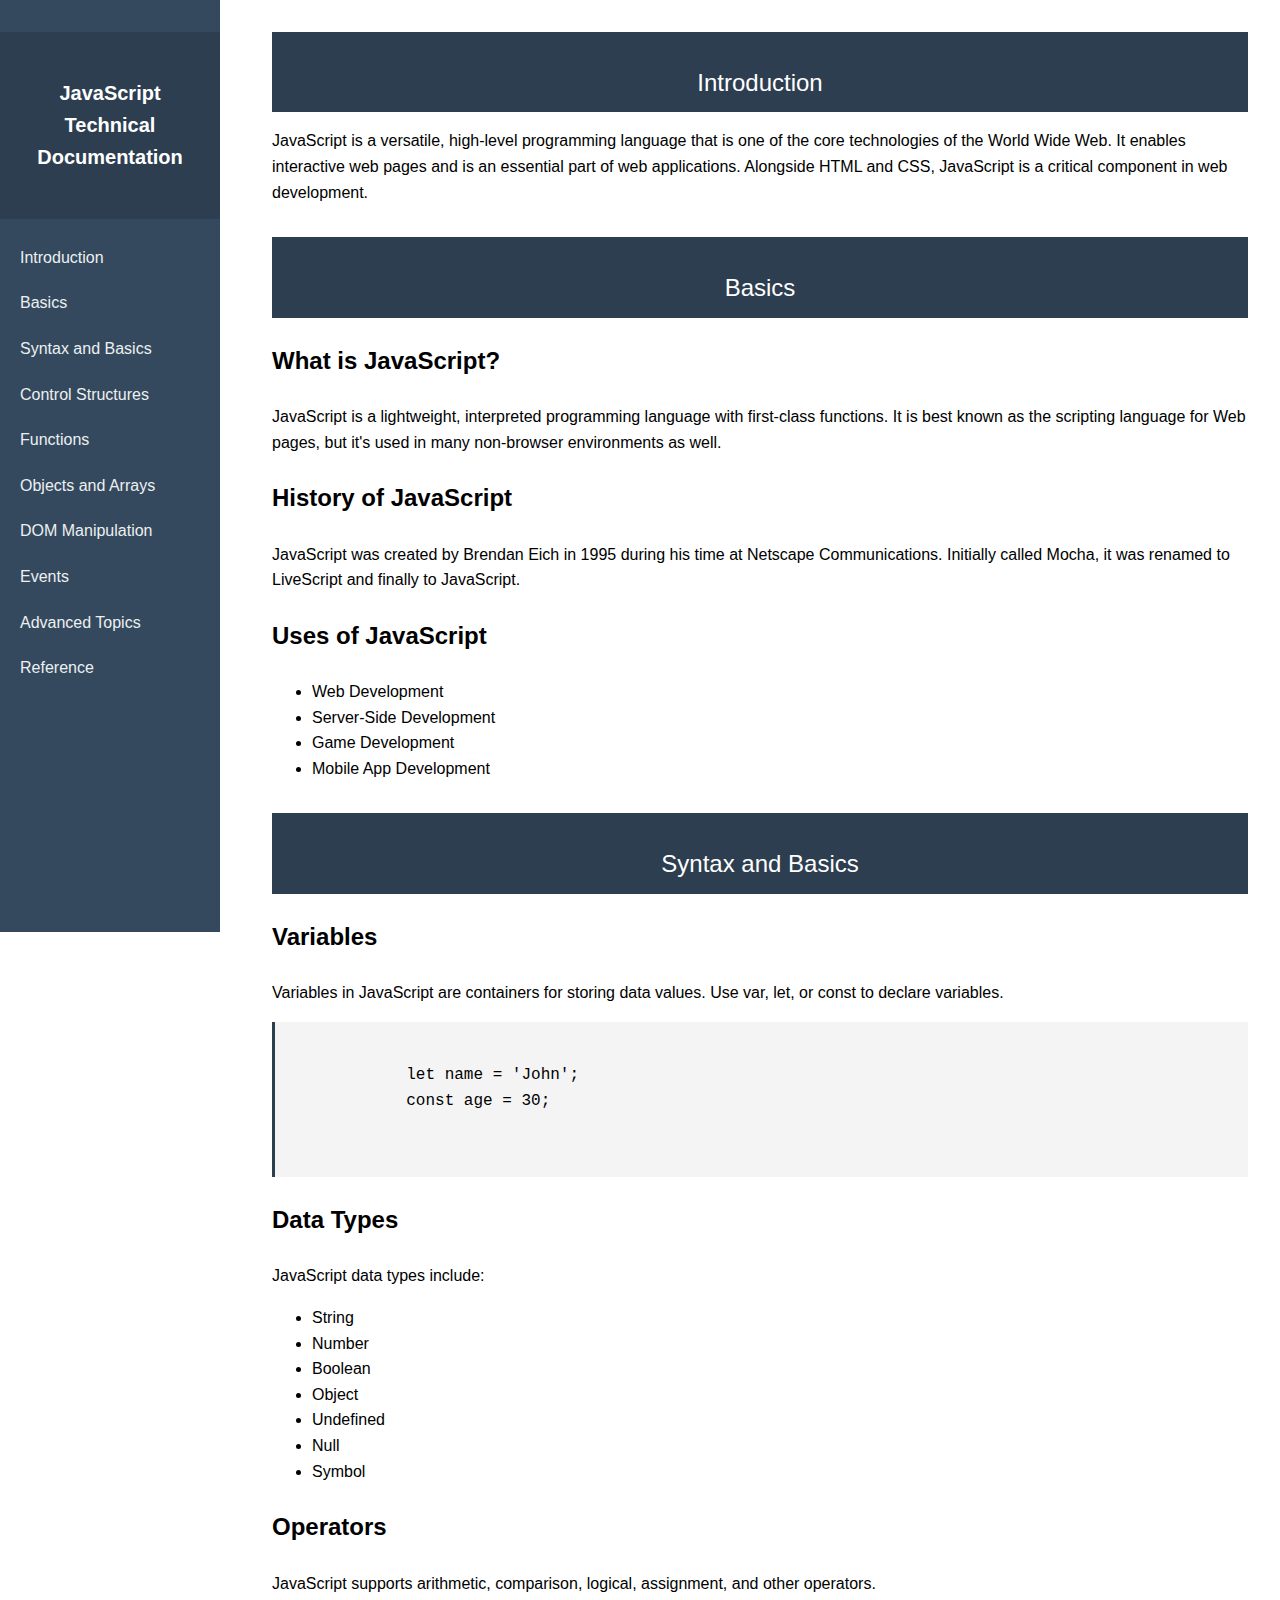
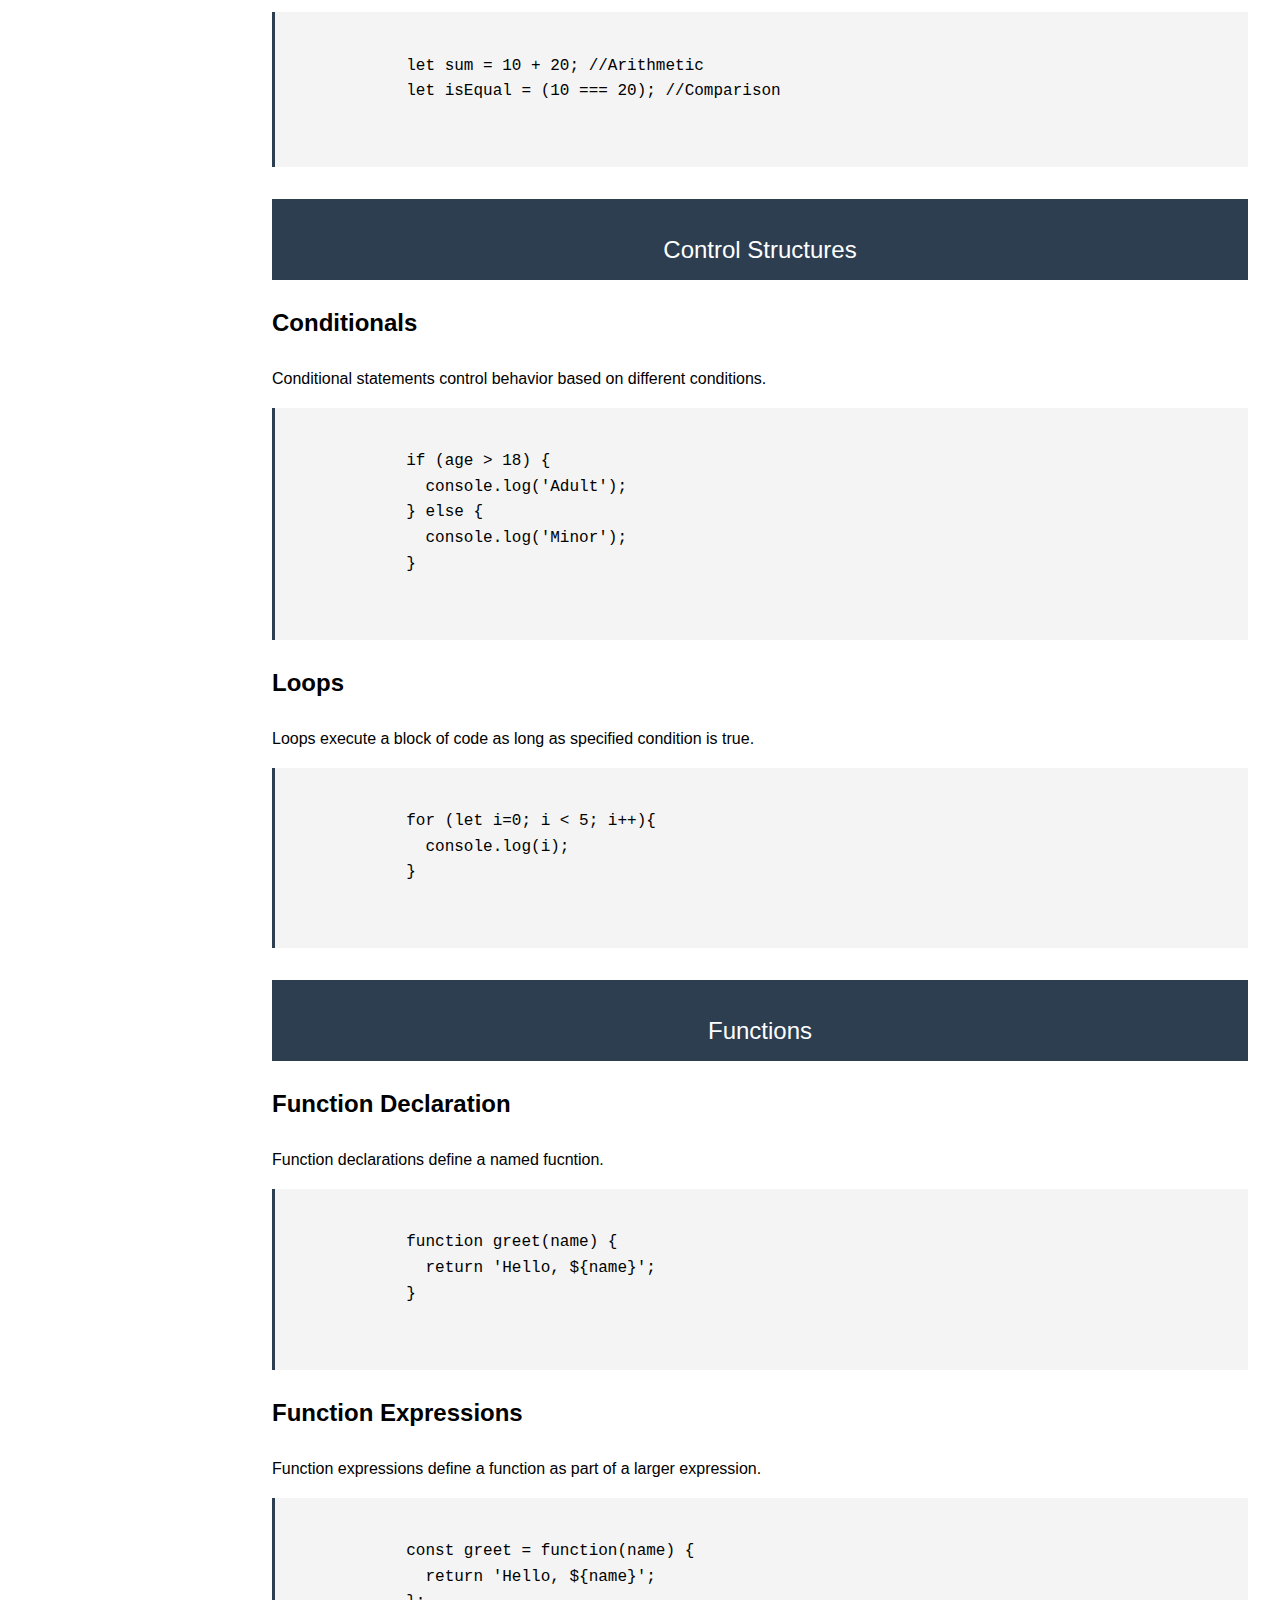
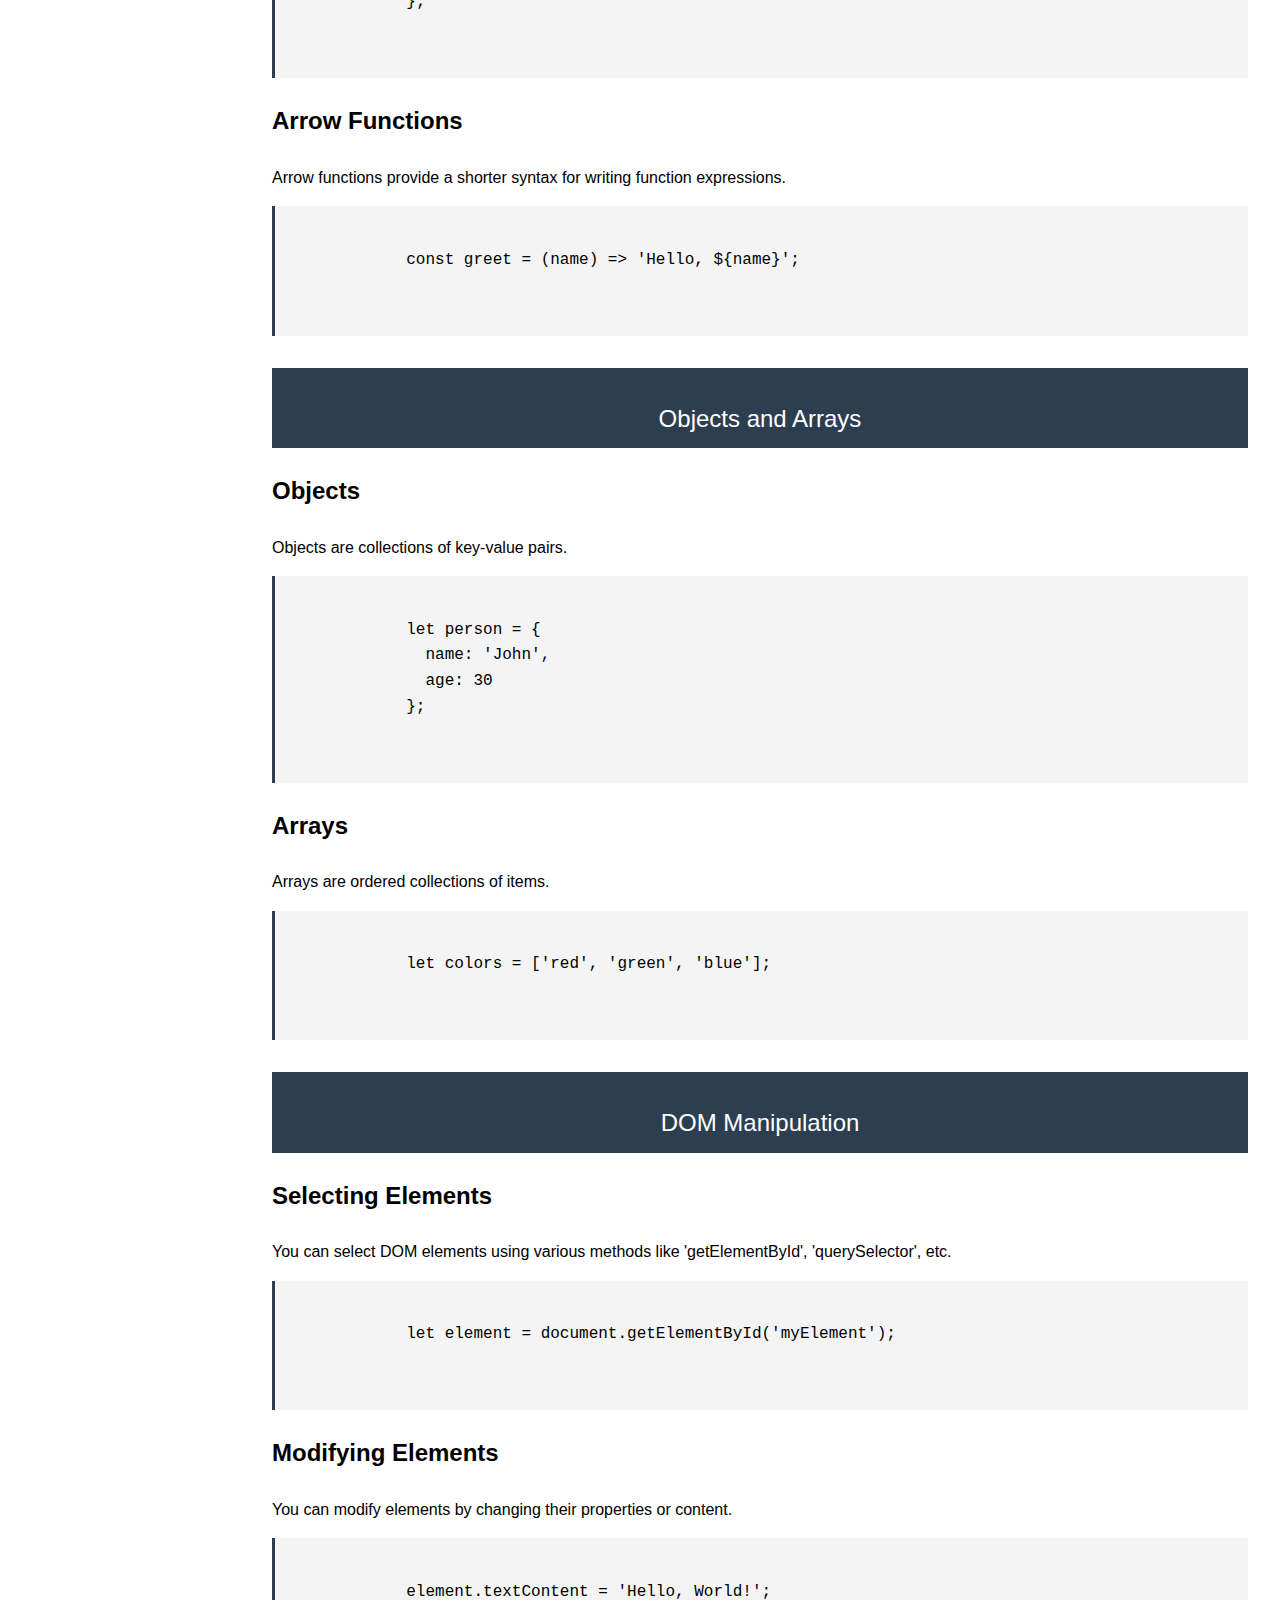
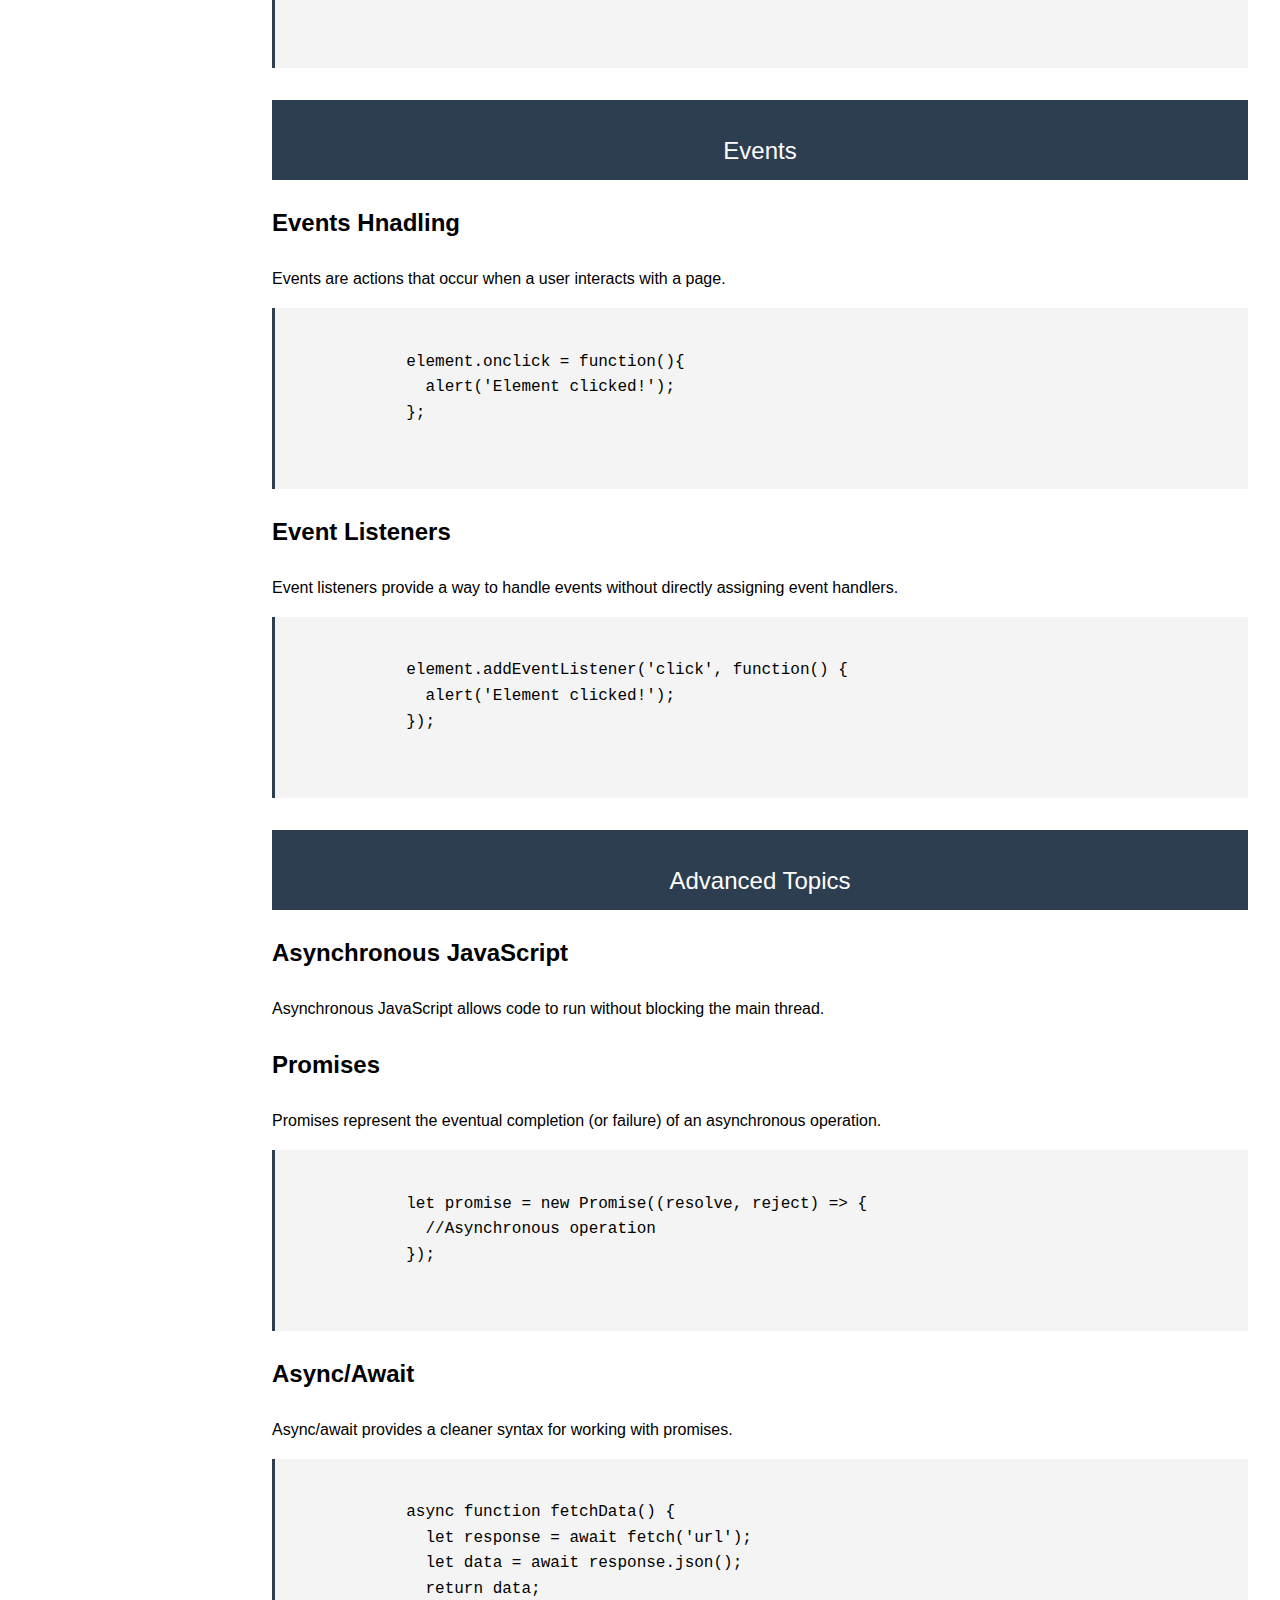
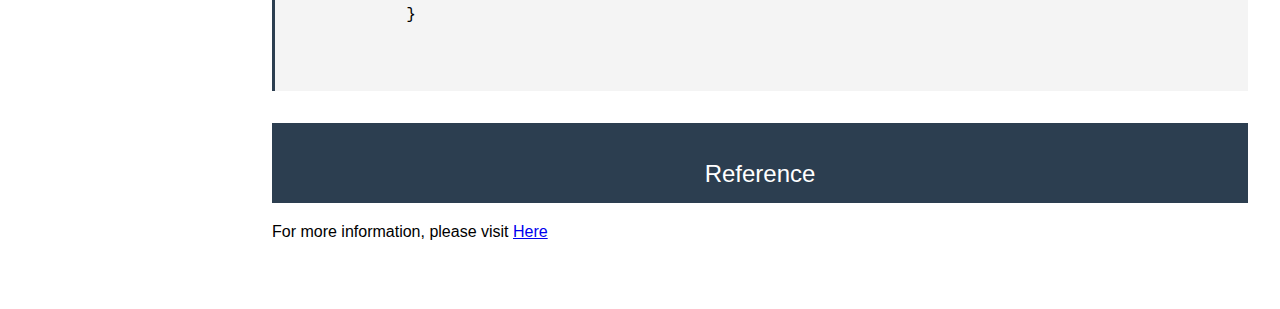
<file: Technical Documentation Page/index.html>
<!DOCTYPE html>
<html lang="en">
  <head>
    <meta charset="UTF-8" />
    <title>Piano</title>
    <meta name="viewport" content="width=device-width, initial-scale=1.0" />
    <link rel="stylesheet" href="./styles.css">
  </head>
  <body>
  <nav id="navbar">
    <header>
    <h1>JavaScript Technical Documentation</h1>
    </header>
    <ul>
      <li>
        <a class="nav-link" href="#Introduction">Introduction</a>
      </li>
      <li>
        <a class="nav-link" href="#Basics">Basics</a>
      </li>
      <li>
        <a class="nav-link" href="#Syntax_and_Basics">Syntax and Basics</a>
      </li>
      <li>
        <a class="nav-link" href="#Control_Structures">Control Structures</a>
      </li>
      <li>
        <a class="nav-link" href="#Functions">Functions</a>
      </li>
      <li>
        <a class="nav-link" href="#Objects_and_Arrays">Objects and Arrays</a>
      </li>
      <li>
        <a class="nav-link" href="#DOM_Manipulation">DOM Manipulation</a>
      </li>
      <li>
        <a class="nav-link" href="#Events">Events</a>
      </li>
      <li>
        <a class="nav-link" href="#Advanced_Topics">Advanced Topics</a>
      </li>
      <li>
        <a class="nav-link" href="#Reference">Reference</a>
      </li>
    </ul>
  </nav>
    <main id="main-doc">
    <section class="main-section" id="Introduction">
      <header>
        Introduction
      </header>
      <article>
        <p>JavaScript is a versatile, high-level programming language that is one of the core technologies of the World Wide Web. It enables interactive web pages and is an essential part of web applications. Alongside HTML and CSS, JavaScript is a critical component in web development.</p>
      </article>
    </section>
    <section class="main-section" id="Basics">
      <header>
        Basics
      </header>
      <article>
        <h3>What is JavaScript?</h3>
        <p>JavaScript is a lightweight, interpreted programming language with first-class functions. It is best known as the scripting language for Web pages, but it's used in many non-browser environments as well.</p>
      </article>
      <article>
        <h3>History of JavaScript</h3>
        <p>JavaScript was created by Brendan Eich in 1995 during his time at Netscape Communications. Initially called Mocha, it was renamed to LiveScript and finally to JavaScript.</p>
      </article>
      <article>
        <h3>Uses of JavaScript</h3>
        <ul>
          <li>Web Development</li>
          <li>Server-Side Development</li>
          <li>Game Development</li>
          <li>Mobile App Development</li>
        </ul>
      </article>
    </section>
    <section class="main-section" id="Syntax_and_Basics">
      <header>
        Syntax and Basics
      </header>
      <article>
        <h3>Variables</h3>
        <p>Variables in JavaScript are containers for storing data values. Use var, let, or const to declare variables.</p>
        <pre>
          <code>
            let name = 'John';
            const age = 30;
          </code>
        </pre>
      </article>
      <article>
        <h3>Data Types</h3>
        <p>JavaScript data types include:</p>
        <ul>
          <li>String</li>
          <li>Number</li>
          <li>Boolean</li>
          <li>Object</li>
          <li>Undefined</li>
          <li>Null</li>
          <li>Symbol</li>
        </ul>
      </article>
      <article>
        <h3>Operators</h3>
        <p>JavaScript supports arithmetic, comparison, logical, assignment, and other operators.</p>
        <pre>
          <code>
            let sum = 10 + 20; //Arithmetic
            let isEqual = (10 === 20); //Comparison
          </code>
        </pre>
      </article>
    </section>
    <section class="main-section" id="Control_Structures">
      <header>
        Control Structures
      </header>
      <article>
        <h3>Conditionals</h3>
        <p>Conditional statements control behavior based on different conditions.</p>
        <pre>
          <code>
            if (age > 18) {
              console.log('Adult');
            } else {
              console.log('Minor');
            }
          </code>
        </pre>
      </article>
      <article>
        <h3>Loops</h3>
        <p>Loops execute a block of code as long as specified condition is true.</p>
        <pre>
          <code>
            for (let i=0; i < 5; i++){
              console.log(i);
            }
          </code>
        </pre>
      </article>
    </section>
    <section class="main-section" id="Functions">
      <header>
        Functions
      </header>
      <article>
        <h3>Function Declaration</h3>
        <p>Function declarations define a named fucntion.</p>
        <pre>
          <code>
            function greet(name) {
              return 'Hello, ${name}';
            }
          </code>
        </pre>
      </article>
      <article>
        <h3>Function Expressions</h3>
        <p>Function expressions define a function as part of a larger expression.</p>
        <pre>
          <code>
            const greet = function(name) {
              return 'Hello, ${name}';
            };
          </code>
        </pre>
      </article>
      <article>
        <h3>Arrow Functions</h3>
        <p>Arrow functions provide a shorter syntax for writing function expressions.</p>
        <pre>
          <code>
            const greet = (name) => 'Hello, ${name}';
          </code>
        </pre>
      </article>
    </section>
    <section class="main-section" id="Objects_and_Arrays">
      <header>
        Objects and Arrays
      </header>
      <article>
        <h3>Objects</h3>
        <p>Objects are collections of key-value pairs.</p>
        <pre>
          <code>
            let person = {
              name: 'John',
              age: 30
            };
          </code>
        </pre>
      </article>
      <article>
        <h3>Arrays</h3>
        <p>Arrays are ordered collections of items.</p>
        <pre>
          <code>
            let colors = ['red', 'green', 'blue'];
          </code>
        </pre>
      </article>
    </section>
    <section class="main-section" id="DOM_Manipulation">
      <header>
        DOM Manipulation
      </header>
      <article>
        <h3>Selecting Elements</h3>
        <p>You can select DOM elements using various methods like 'getElementById', 'querySelector', etc.</p>
        <pre>
          <code>
            let element = document.getElementById('myElement');
          </code>
        </pre>
      </article>
      <article>
        <h3>Modifying Elements</h3>
        <p>You can modify elements by changing their properties or content.</p>
        <pre>
          <code>
            element.textContent = 'Hello, World!';
          </code>
        </pre>
      </article>
    </section>
    <section class="main-section" id="Events">
      <header>
        Events
      </header>
      <article>
        <h3>Events Hnadling</h3>
        <p>Events are actions that occur when a user interacts with a page.</p>
        <pre>
          <code>
            element.onclick = function(){
              alert('Element clicked!');
            };
          </code>
        </pre>
      </article>
      <article>
        <h3>Event Listeners</h3>
        <p>Event listeners provide a way to handle events without directly assigning event handlers.</p>
        <pre>
          <code>
            element.addEventListener('click', function() {
              alert('Element clicked!');
            });
          </code>
        </pre>
      </article>
    </section>
    <section class="main-section" id="Advanced_Topics">
      <header>
        Advanced Topics
      </header>
      <article>
        <h3>Asynchronous JavaScript</h3>
        <p>Asynchronous JavaScript allows code to run without blocking the main thread.</p>
      </article>
      <article>
        <h3>Promises</h3>
        <p>Promises represent the eventual completion (or failure) of an asynchronous operation.</p>
        <pre>
          <code>
            let promise = new Promise((resolve, reject) => {
              //Asynchronous operation
            });
          </code>
        </pre>
      </article>
      <article>
        <h3>Async/Await</h3>
        <p>Async/await provides a cleaner syntax for working with promises.</p>
        <pre>
          <code>
            async function fetchData() {
              let response = await fetch('url');
              let data = await response.json();
              return data;
            }
          </code>
        </pre>
      </article>
    </section>
    <section class="main-section" id="Reference">
      <header>
        Reference
      </header>
      <article>
        <p>For more information, please visit <a href="https://developer.mozilla.org/en-US/docs/Web/JavaScript">Here</a></p>
      </article>
    </section>
    </main>
  </body>
  </html>
</file>
<file: Technical Documentation Page/styles.css>
/* General resets and styling */
body {
    font-family: Arial, sans-serif;
    line-height: 1.6;
    margin: 0;
    padding: 0;
}

header {
    background-color: #2c3e50; /* Dark background color */
    color: #fff; /* White text color */
    padding: 2rem; /* Increased padding for more space */
    text-align: center;
    font-size: 1.5rem; /* Reduced font size for header text */
}

/* Navigation bar styles */
#navbar {
    background-color: #34495e; /* Slightly lighter background color */
    position: fixed; /* Fixed position */
    height: 100%;
    width: 220px; /* Reduced width to fit better */
    overflow-y: auto;
    padding-top: 2rem;
}

#navbar h1{
   font-size: 20px;
  }

#navbar ul {
    list-style-type: none; /* Remove default list styles */
    padding: 0;
}

#navbar ul li {
    margin: 0;
}

#navbar ul li a {
    color: #ecf0f1; /* Light text color */
    display: block; /* Block display for full clickable area */
    padding: 10px 20px;
    text-decoration: none; /* Remove underline */
    transition: background-color 0.3s; /* Smooth background-color transition */
}

#navbar ul li a:hover {
    background-color: #1abc9c; /* Highlight color on hover */
}

#navbar ul li a:active {
    background-color: #16a085; /* Active color */
}

/* Main content area */
#main-doc {
    margin-left: 240px; /* Adjusted margin to fit new navbar width */
    padding: 2rem;
}

/* Section styles */
.main-section {
    margin-bottom: 2rem;
}

.main-section header {
    border-bottom: 2px solid #2c3e50; /* Bottom border for section headings */
    color: #fff; /* Heading color */
    padding-bottom: 0.5rem;
}

.main-section h2 {
    font-size: 2rem; /* Adjusted size of <h2> elements */
}

.main-section h3 {
    font-size: 1.5rem; /* Adjusted size of <h3> elements */
}

/* Code block styling */
pre {
    background-color: #f4f4f4; /* Light grey background */
    border-left: 3px solid #2c3e50; /* Dark left border */
    padding: 1rem;
    overflow-x: auto;
}

code {
    font-family: 'Courier New', Courier, monospace;
}

/* Media query for smaller screens */
@media (max-width: 768px) {
    #navbar {
        width: 100%;
        height: auto;
        position: relative;
    }

    #navbar ul {
        display: flex;
        flex-direction: column;
        align-items: center;
    }

    #navbar ul li {
        width: 100%;
        text-align: center;
    }

    #main-doc {
        margin-left: 0;
        padding: 1rem;
    }

    header {
        padding: 1rem; /* Adjusted padding for smaller screens */
        font-size: 1.2rem; /* Further reduced font size for smaller screens */
    }

    .main-section h2 {
        font-size: 1.5rem; /* Adjust <h2> size for smaller screens */
    }

    .main-section h3 {
        font-size: 1.2rem; /* Adjust <h3> size for smaller screens */
    }
}
</file>
